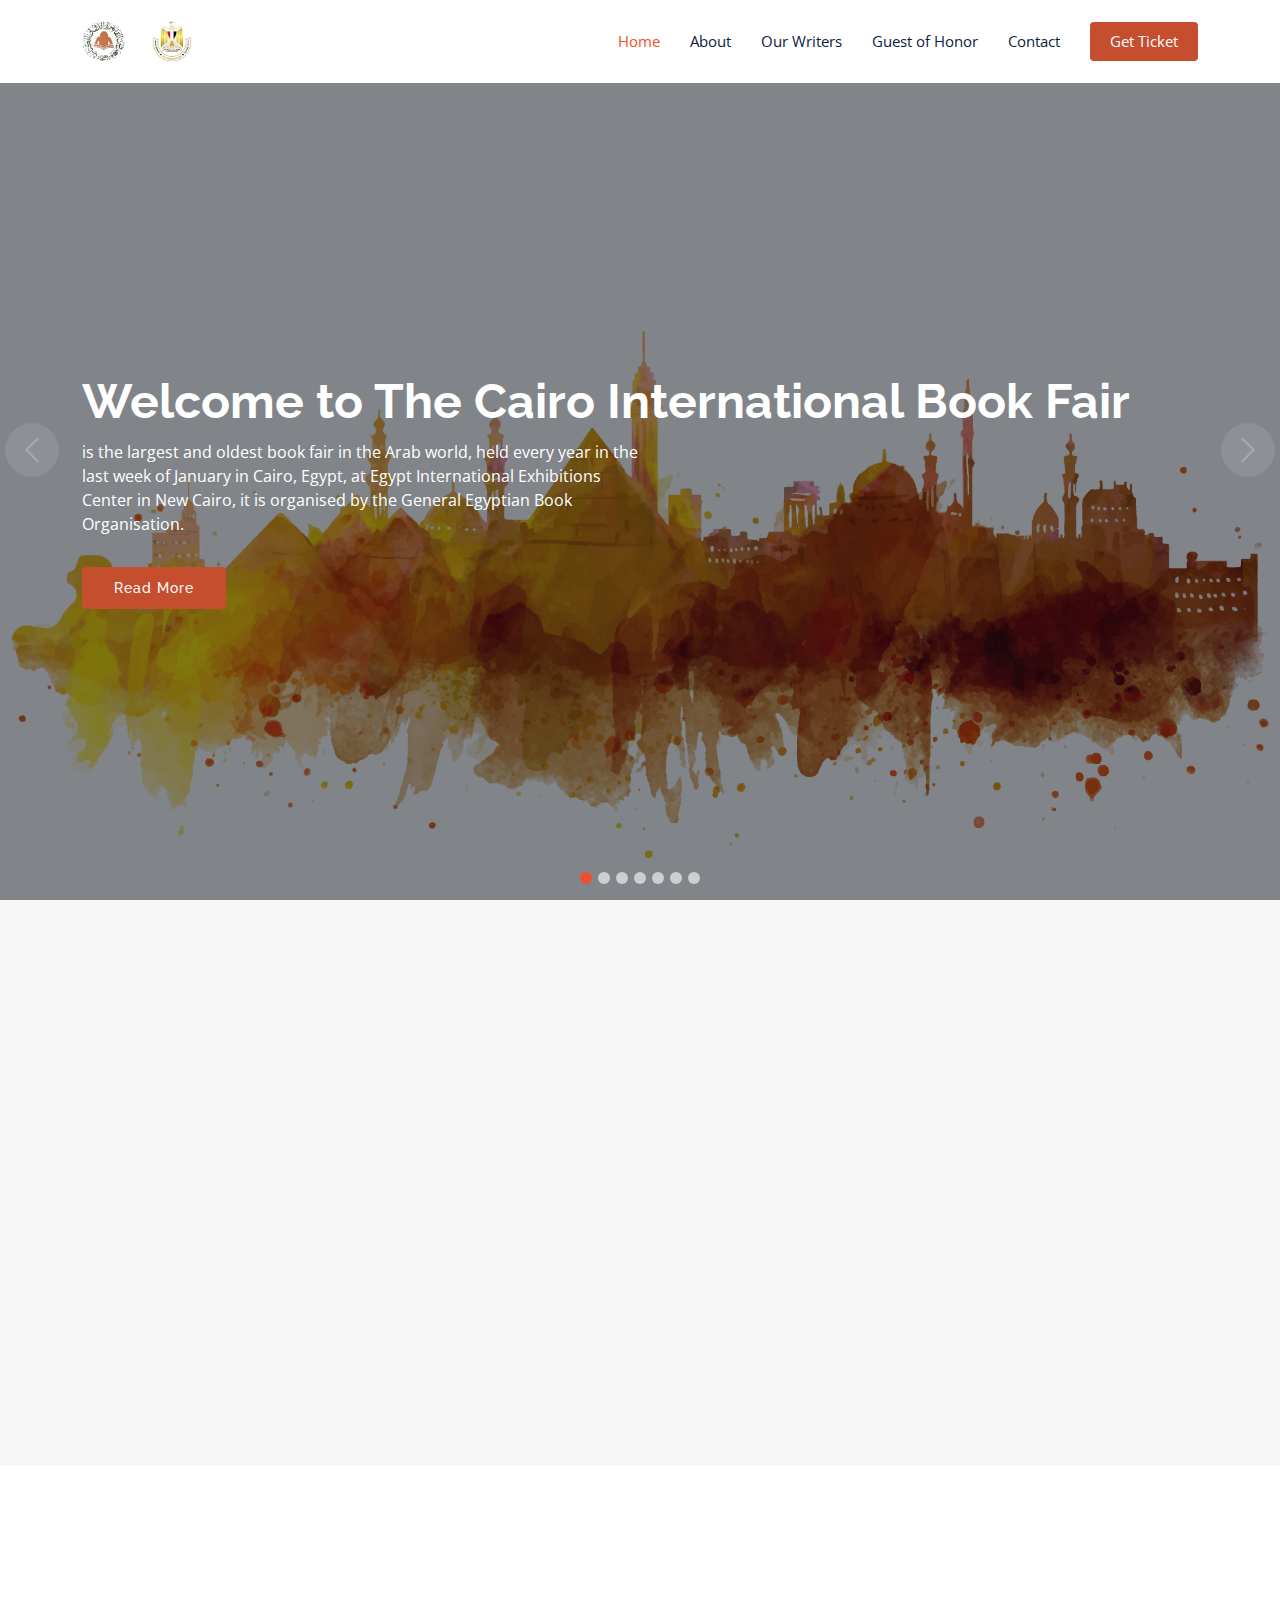
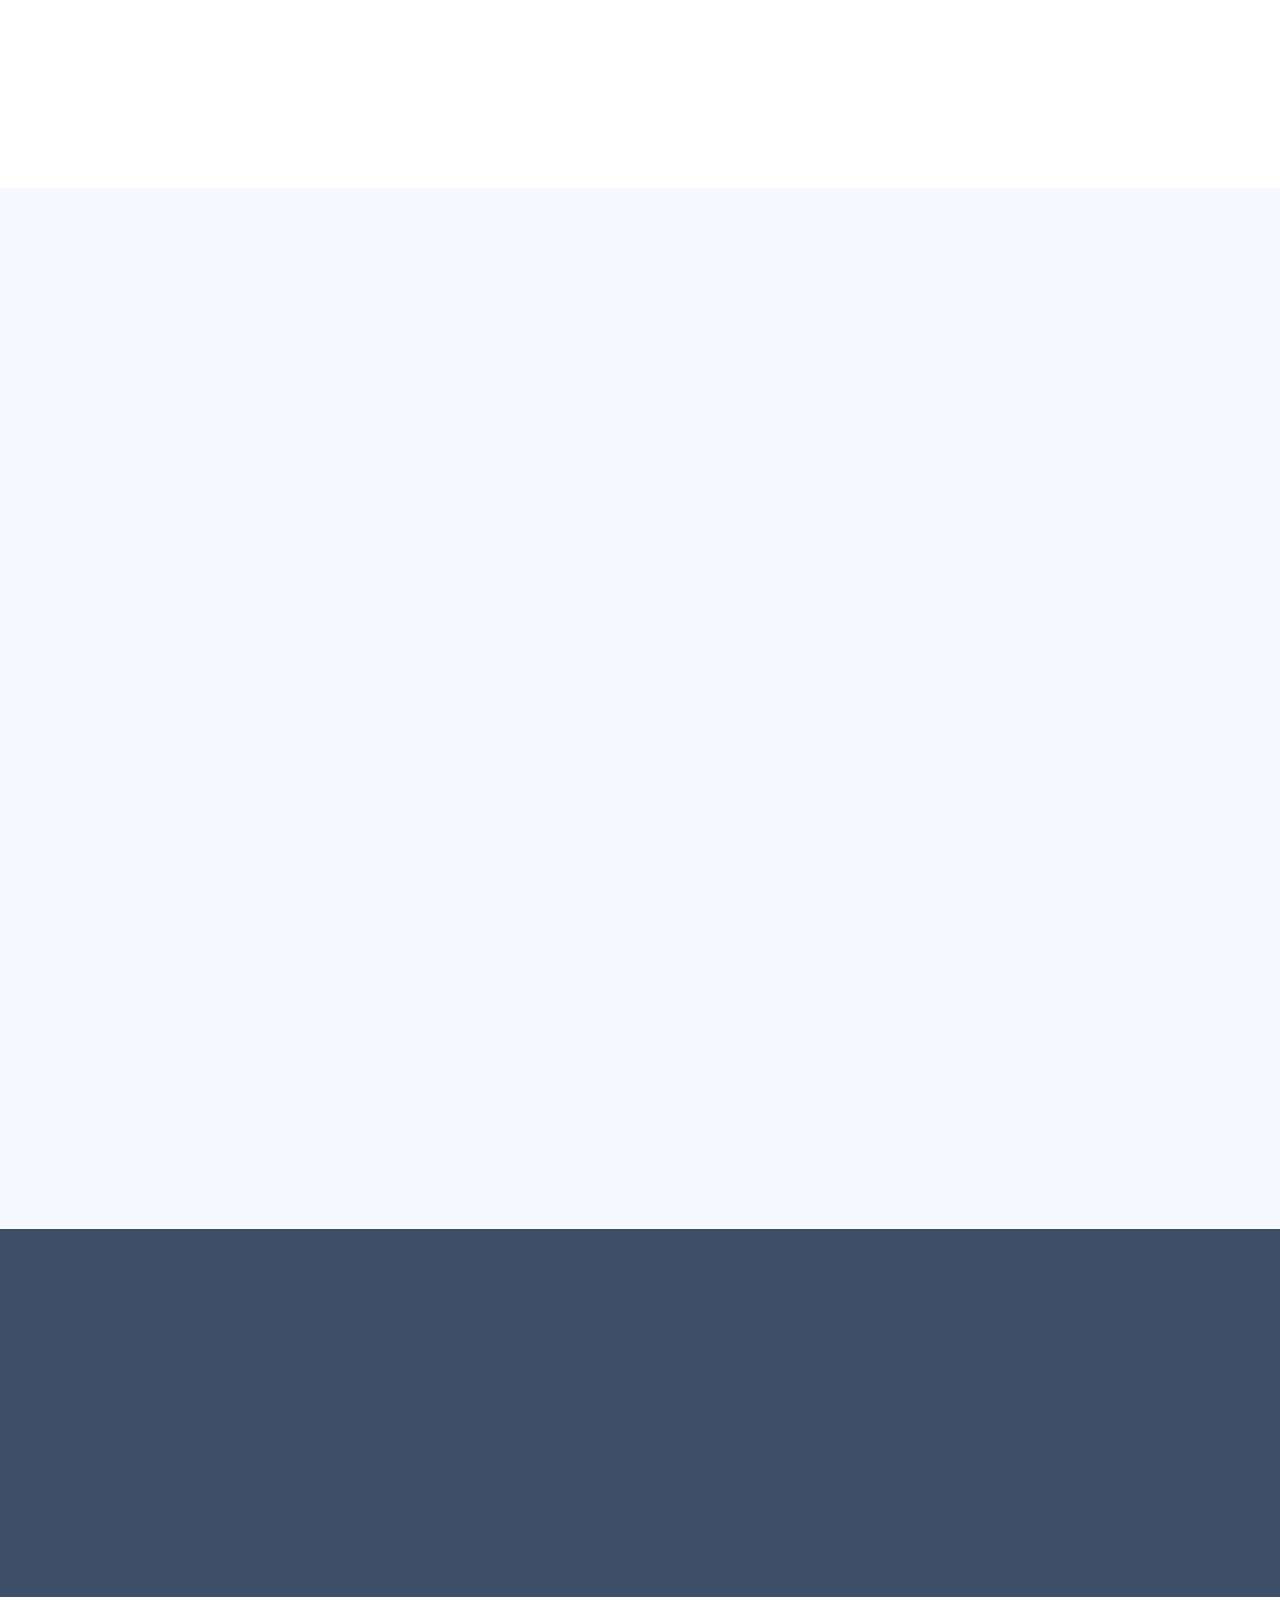
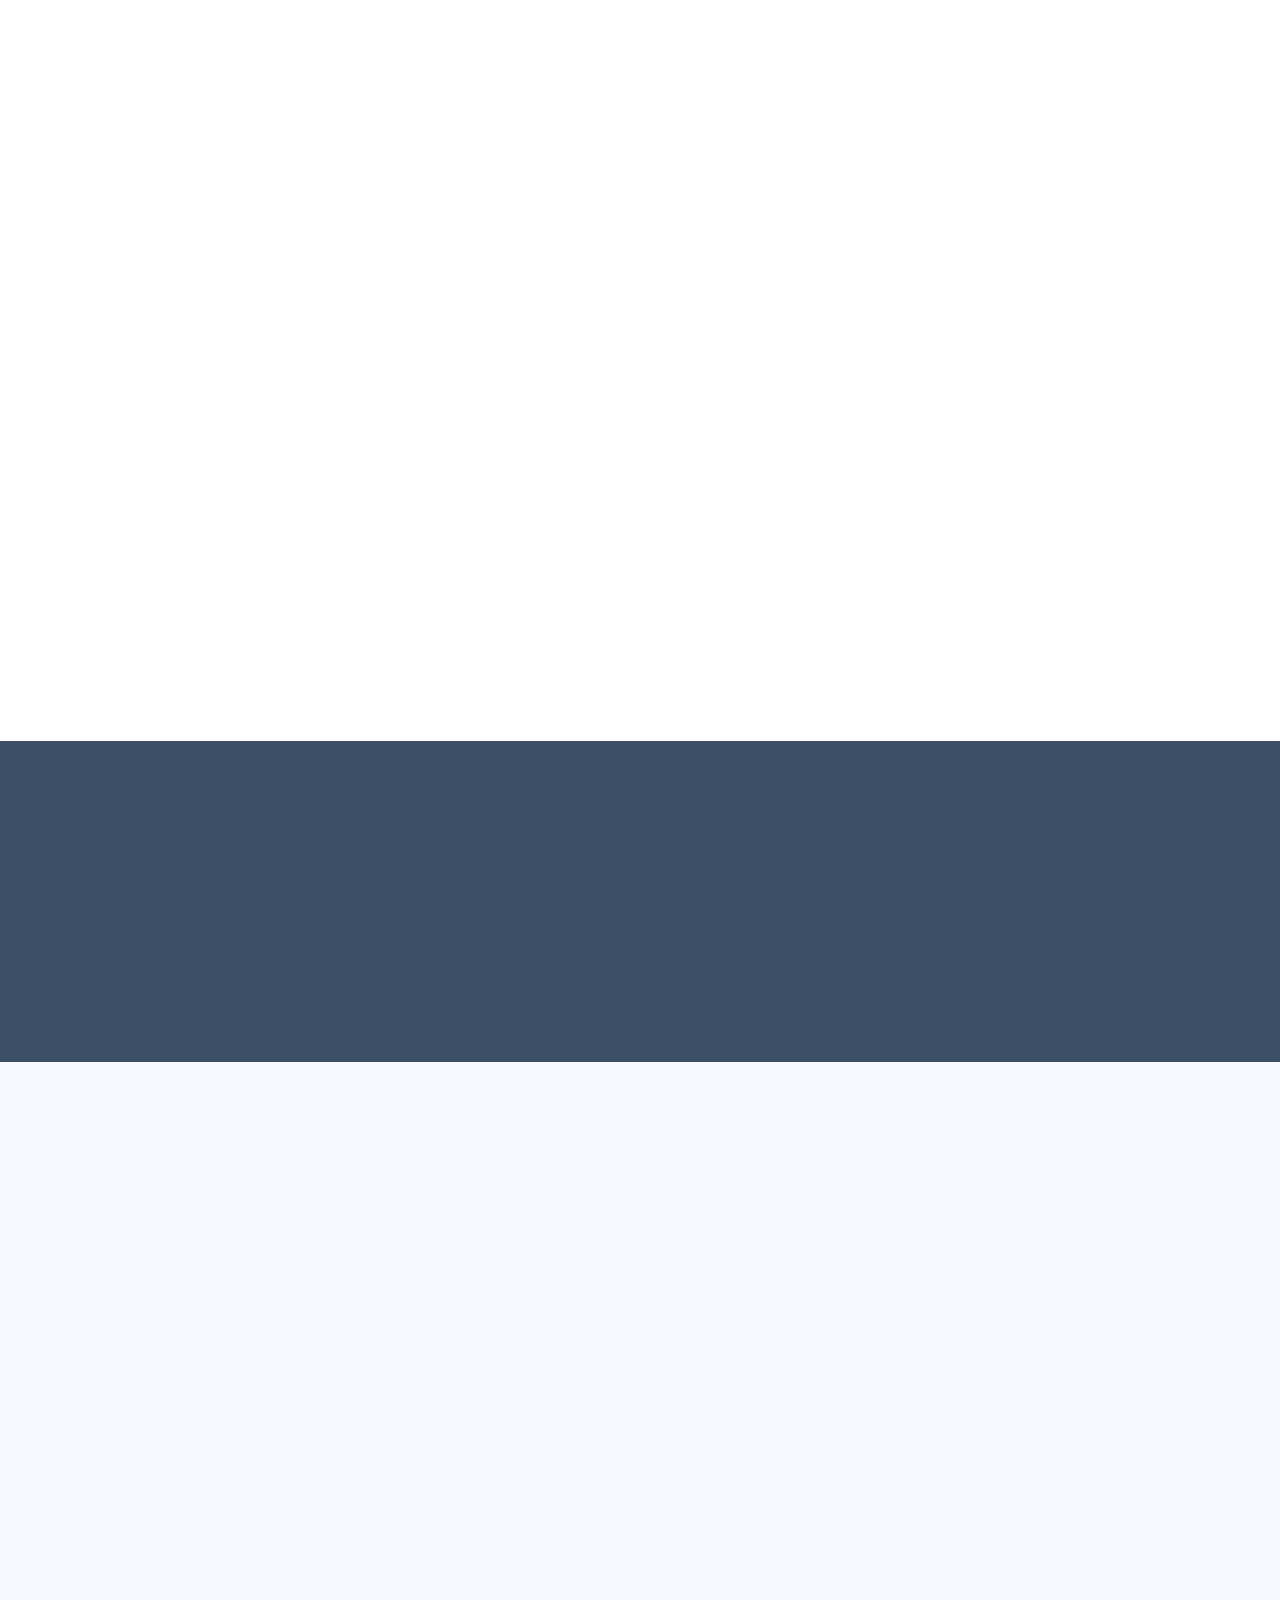
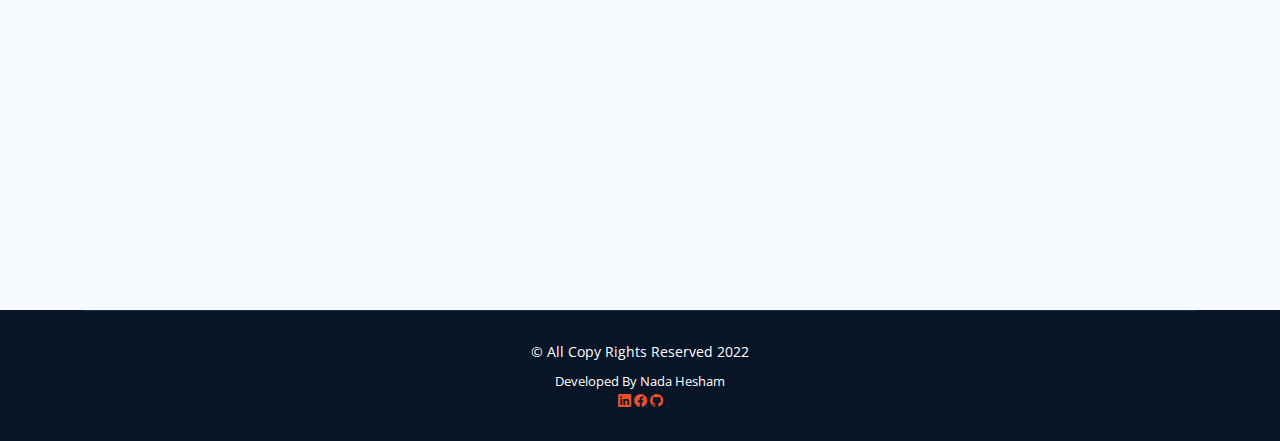
<file: index.html>
<!DOCTYPE html>
<html lang="en">

<head>
  <meta charset="utf-8">
  <meta content="width=device-width, initial-scale=1.0" name="viewport">

  <title>Cairo International Book Fair</title>
  <meta content="" name="description">
  <meta content="" name="keywords">

  <!-- icons -->
  <link href="assets/img/Coat_of_arms_of_Egypt_(Official).svg.webp" rel="icon">
  <link href="assets/img/Coat_of_arms_of_Egypt_(Official).svg.webp" rel="apple-touch-icon">

  <!-- Google Fonts -->
  <link href="https://fonts.googleapis.com/css?family=Open+Sans:300,300i,400,400i,600,600i,700,700i|Raleway:300,300i,400,400i,500,500i,600,600i,700,700i|Poppins:300,300i,400,400i,500,500i,600,600i,700,700i" rel="stylesheet">

  <!-- Vendor CSS Files -->
  <link href="assets/vendor/animate.css/animate.min.css" rel="stylesheet">
  <link href="assets/vendor/aos/aos.css" rel="stylesheet">
  <link href="assets/vendor/bootstrap/css/bootstrap.min.css" rel="stylesheet">
  <link href="assets/vendor/bootstrap-icons/bootstrap-icons.css" rel="stylesheet">
  <link href="assets/vendor/boxicons/css/boxicons.min.css" rel="stylesheet">
  <link href="assets/vendor/glightbox/css/glightbox.min.css" rel="stylesheet">
  <link href="assets/vendor/remixicon/remixicon.css" rel="stylesheet">
  <link href="assets/vendor/swiper/swiper-bundle.min.css" rel="stylesheet">

  <!--  CSS File -->
  <link href="assets/css/style.css" rel="stylesheet">

  
</head>

<body>

  <!-- ======= Header ======= -->
  <header id="header" class="fixed-top">
    <div class="container d-flex align-items-center justify-content-between">

      <div class="logo"><a href="https://cairobookfair.gebo.gov.eg/" target="_blank" rel="noopener noreferrer"> <img src= "assets/img/Cairo_International_Book_Fair_Logo_(wikiar).png"   > </a>

      <a href="http://www.moc.gov.eg/ar/home/" target="_blank" rel="noopener noreferrer">  <img style="margin-left: 20px;" src="assets/img/unnamed.jpg" > </a>  </div>
     
      <nav id="navbar" class="navbar">
        <ul>
          <li><a class="nav-link scrollto active" href="#hero">Home</a></li>
          <li><a class="nav-link scrollto" href="#about">About</a></li>
          <li><a class="nav-link scrollto" href="#team">Our Writers</a></li>
          <li><a class="nav-link scrollto " href="#portfolio">Guest of Honor</a></li>
          <li><a class="nav-link scrollto" href="#contact">Contact</a></li>
          <li><a class="getstarted scrollto" href="#book">Get Ticket</a></li>
        </ul>
        <i class="bi bi-list mobile-nav-toggle"></i>
      </nav><!-- .navbar -->

    </div>
  </header><!-- End Header -->

  <!-- ======= Hero Section ======= -->
  <section id="hero">
    <div id="heroCarousel" data-bs-interval="5000" class="carousel slide carousel-fade" data-bs-ride="carousel">

      <ol class="carousel-indicators" id="hero-carousel-indicators"></ol>

      <div class="carousel-inner" role="listbox">

        <!-- Slide 1 -->
        <div class="carousel-item active" style="background-image: url(assets/img/397702-PCRV70-580.jpg)">
          <div class="carousel-container">
            <div class="container">
              <h2 class="animate__animated animate__fadeInDown">Welcome to <span>The Cairo International Book Fair</span></h2>
              <p class="animate__animated animate__fadeInUp">is the largest and oldest book fair in the Arab world, held every year in the last week of January in Cairo, Egypt, at Egypt International Exhibitions Center in New Cairo, it is organised by the General Egyptian Book Organisation.</p>
              <a href="#about" class="btn-get-started animate__animated animate__fadeInUp scrollto">Read More</a>
            </div>
          </div>
        </div>

        <!-- Slide 2 -->
        <div class="carousel-item" style="background-image: url(assets/img/12.jpg)">
          <div class="carousel-container">
            <div class="container">
              <h2 class="animate__animated animate__fadeInDown">Naguib Mahfouz</h2>
              <p class="animate__animated animate__fadeInUp">The first Arab writer to win the Nobel Prize in Literature. Naguib Mahfouz wrote since the thirties, and continued until 2004. The events of all his novels take place in Egypt, and a recurring feature appears in them, which is the lane that is equivalent to the world.</p>
              <a href="https://en.wikipedia.org/wiki/Naguib_Mahfouz" target="_blank" rel="noopener noreferrer"  class="btn-get-started animate__animated animate__fadeInUp scrollto">Read More</a>
            </div>
          </div>
        </div>

        <!-- Slide 3 -->
        <div class="carousel-item" style="background-image: url(assets/img/a8b51253b32bf01a771a23178ca62846.webp)">
          <div class="carousel-container">
            <div class="container">
              <h2 class="animate__animated animate__fadeInDown">Yahya Haqi</h2>
              <p class="animate__animated animate__fadeInUp">Egyptian writer and novelist, and a pioneer of the short story. He is considered a landmark in the history of literature and cinema and is considered one of the great Egyptian writers.</p>
              <a href="https://en.wikipedia.org/wiki/Yahya_Haqqi" target="_blank" rel="noopener noreferrer"  class="btn-get-started animate__animated animate__fadeInUp scrollto">Read More</a>
            </div>
          </div>
        </div>


         <!-- Slide 4 -->
         <div class="carousel-item" style="background-image: url(assets/img/6c11a5c6d20d791e954d43dbc4bd91ccd00f2702.jpg)">
          <div class="carousel-container">
            <div class="container">
              <h2 class="animate__animated animate__fadeInDown">Tawfeek Al Hakeem</h2>
              <p class="animate__animated animate__fadeInUp">An Egyptian writer and writer, one of the pioneers of the Arabic novel and playwright, and one of the prominent names in the history of modern Arabic literature, due to the way the Arab literary street received his artistic productions.</p>
              <a href="https://en.wikipedia.org/wiki/Tawfiq_al-Hakim" target="_blank" rel="noopener noreferrer" class="btn-get-started animate__animated animate__fadeInUp scrollto">Read More</a>
            </div>
          </div>
        </div>

         <!-- Slide 5 -->
         <div class="carousel-item" style="background-image: url(assets/img/download.jpeg)">
          <div class="carousel-container">
            <div class="container">
              <h2 class="animate__animated animate__fadeInDown">Taha Hussien</h2>
              <p class="animate__animated animate__fadeInUp">Egyptian writer and critic, titled Dean of Arabic Literature. He is considered one of the most prominent figures in the modern Arab literary movement. Taha Hussein's ideas and positions still raise controversy today.</p>
              <a href="https://en.wikipedia.org/wiki/Taha_Hussein" target="_blank" rel="noopener noreferrer" class="btn-get-started animate__animated animate__fadeInUp scrollto">Read More</a>
            </div>
          </div>
        </div>


          <!-- Slide 6 -->
          <div class="carousel-item" style="background-image: url(assets/img/80.jpeg)">
            <div class="carousel-container">
              <div class="container">
                <h2 class="animate__animated animate__fadeInDown">Anis Mansour</h2>
                <p class="animate__animated animate__fadeInUp">Egyptian journalist, philosopher and writer. He became famous for his philosophical writing through his publications, in which he combined, in addition to the philosophical style, the modern literary style. Anis Mansour's literary beginning was with the Qur'an.</p>
                <a href="https://en.wikipedia.org/wiki/Anis_Mansour" target="_blank" rel="noopener noreferrer" class="btn-get-started animate__animated animate__fadeInUp scrollto">Read More</a>
              </div>
            </div>
          </div>


            <!-- Slide 7 -->
            <div class="carousel-item" style="background-image: url(assets/img/50.jpeg)">
              <div class="carousel-container">
                <div class="container">
                  <h2 class="animate__animated animate__fadeInDown">Abbas Al-Akkad</h2>
                  <p class="animate__animated animate__fadeInUp">The Arab writer, born in Aswan, who received only an elementary education, despite this, the member of the Arab Literary Academy wrote more than a hundred books on philosophy, religion and poetry.</p>
                  <a href="https://en.wikipedia.org/wiki/Abbas_Mahmoud_al-Aqqad" target="_blank" rel="noopener noreferrer" class="btn-get-started animate__animated animate__fadeInUp scrollto">Read More</a>
                </div>
              </div>
            </div>


      </div>

      <a class="carousel-control-prev" href="#heroCarousel" role="button" data-bs-slide="prev">
        <span class="carousel-control-prev-icon bi bi-chevron-left" aria-hidden="true"></span>
      </a>

      <a class="carousel-control-next" href="#heroCarousel" role="button" data-bs-slide="next">
        <span class="carousel-control-next-icon bi bi-chevron-right" aria-hidden="true"></span>
      </a>

    </div>
  </section><!-- End Hero -->

  <main id="main">

    <!-- ======= About Section ======= -->
    <section id="about" class="about">
      <div class="container" data-aos="fade-up">

        <div class="section-title">
          <p>About The Exhibition
          </p>
        </div>

        <div class="row content">
          <div class="col-lg-6">
            <p>
              The Cairo International Book Fair 
              is the largest and oldest book fair in the Arab world, held every year in the last week of January in Cairo, Egypt, at Egypt International Exhibitions Center in New Cairo, it is organised by the General Egyptian Book Organisation.
            </p>
            <ul>
              <li><i class="ri-check-double-line"></i> The first session of the Cairo International Fair was held in 1969.</li>
              <li><i class="ri-check-double-line"></i> In 2006 it was considered the second largest fair after the International Traveling Book Fair.</li>
              <li><i class="ri-check-double-line"></i>The exhibition is visited by about 4 million visitors in one session and is currently considered the largest public exhibition in the world. </li>
            </ul>
          </div>
          <div class="col-lg-6 pt-4 pt-lg-0">
            <p>
              The Writer and researcher Suhair Al-Qalamawi was the first to supervise the establishment of the first book fair. That is why the 2008 edition celebrated Qalamawi's Person of the Year.
            </p>
            <a href="https://en.wikipedia.org/wiki/Cairo_International_Book_Fair" target="_blank" class="btn-learn-more">Learn More</a>
          </div>
        </div>

      </div>
    </section><!-- End About Section -->

    <!-- ======= Counts Section ======= -->
    <section id="counts" class="counts">
      <div class="container" data-aos="fade-up">

        <div class="row no-gutters">

          <div class="col-lg-3 col-md-6 d-md-flex align-items-md-stretch">
            <div class="count-box">
              <span data-purecounter-start="0" data-purecounter-end=" 900" data-purecounter-duration="1" class="purecounter" style="margin-left: 60px;"></span>
              <p><strong> The Number of Wings 

              </strong> for the General Egyptian Book Organisation  at the Cairo International Book Fair .</p>
              <a href="https://www.egypttoday.com/Article/4/119963/General-Egyptian-Book-Organization-to-participate-in-69th-Frankfurt-International" target="_blank">Find out more &raquo;</a>
            </div>
          </div>

          <div class="col-lg-3 col-md-6 d-md-flex align-items-md-stretch">
            <div class="count-box">
              <span data-purecounter-start="0" data-purecounter-end="1063" data-purecounter-duration="1" class="purecounter" style="margin-left: 50px;"></span>
              <p><strong>The Number of publishing houses</strong> for the General Egyptian Book Organisation at the Cairo International Book Fair .</p>
              <a href="https://cairobookstop.wordpress.com/find-a-book-in-cairo/cairo-international-book-fair/" target="_blank">Find out more &raquo;</a>
            </div>
          </div>

          <div class="col-lg-3 col-md-6 d-md-flex align-items-md-stretch">
            <div class="count-box">
              <span data-purecounter-start="0" data-purecounter-end="51" data-purecounter-duration="1" class="purecounter" style="margin-left: 70px;"></span>
              <p><strong>The Number of participating countries</strong> with the General Egyptian Book Organisation at the Cairo International Book Fair .</p>
              <a href="https://english.ahram.org.eg/NewsContentMulti/185994/Multimedia.aspx" target="_blank">Find out more &raquo;</a>
            </div>
          </div>

          <div class="col-lg-3 col-md-6 d-md-flex align-items-md-stretch">
            <div class="count-box">
              <span data-purecounter-start="0" data-purecounter-end="4000000" data-purecounter-duration="1" class="purecounter" style="margin-left: 26px;" ></span>
              <p><strong>The Number of Visitors</strong> for  the Cairo International Book Fair .</p>
              <a href="https://www.egypttoday.com/Article/4/112667/Over-2-million-people-visited-53rd-Cairo-International-Book-Fair" target="_blank">Find out more &raquo;</a>
            </div>
          </div>

        </div>

      </div>
    </section><!-- End Counts Section -->

    <!-- ======= Section ======= -->
    <section id="why-us" class="why-us section-bg">
      <div class="container-fluid" data-aos="fade-up">

        <div class="row">

          <div class="col-lg-5 align-items-stretch video-box" style='background-image: url("assets/img/UH2RUO2GXEEHKRYM4GNFDSSCBM.jpg");' data-aos="zoom-in" data-aos-delay="100">
            <a href="https://www.facebook.com/watch/?extid=CL-UNK-UNK-UNK-AN_GK0T-GK1C&mibextid=2Rb1fB&v=1565906537103176" target="_blank" class="venobox play-btn mb-4" data-vbtype="video" data-autoplay="true"></a>
          </div>

          <div class="col-lg-7 d-flex flex-column justify-content-center align-items-stretch">

            <div class="content">
              <h3>The Visitors to the  <strong>53rd Cairo International Book Fair</strong></h3>
              <p>
                The 53rd edition of the book fair witnessed the participation of more than 1,000 publishers, with holograms highlighting this year.              </p>
            </div>

           
            </div>

          </div>

        </div>

      </div>
    </section><!-- End  Section -->

   
    <!-- ======= Testimonials Section ======= -->
    <section id="team" class="testimonials section-bg" >
      <div class="container" data-aos="fade-up">

        <div class="section-title">
          <p>Our Writers</p>
        </div>

        <div class="testimonials-slider swiper" data-aos="fade-up" data-aos-delay="100">
          <div class="swiper-wrapper">

            <div class="swiper-slide">
              <div class="testimonial-wrap">
                <div class="testimonial-item">
                  <img src="assets/img/111.jpg" class="testimonial-img" alt="">
                  <h3>Hafez Ibrahim</h3>
                  <h4>Nile   Poet</h4>
                  <p>
                    <i class="bx bxs-quote-alt-left quote-icon-left"></i>
                    The Egyptian poet Muhammad Hafez Ibrahim was born in Assiut Governorate from February 24, 1872 to June 21, 1932 AD. He was a well-known poet, holding the title of the poet of the Nile and also the title of the poet of the people.
                    <i class="bx bxs-quote-alt-right quote-icon-right"></i>
                  </p>
                </div>
              </div>
            </div><!-- End testimonial item -->

            <div class="swiper-slide">
              <div class="testimonial-wrap">
                <div class="testimonial-item">
                  <img src="assets/img/122.jpg" class="testimonial-img" alt="">
                  <h3>Ahmad Shawqi</h3>
                  <h4>writer</h4>
                  <p>
                    <i class="bx bxs-quote-alt-left quote-icon-left"></i>
                    Ahmed Shawky Ali Ahmed Shawky Bey (October 16, 1868 - October 14, 1932), an Egyptian writer and poet, is considered the greatest Arab poet of modern times. He is nicknamed "Prince of Poets".                    <i class="bx bxs-quote-alt-right quote-icon-right"></i>
                  </p>
                </div>
              </div>
            </div><!-- End testimonial item -->

            <div class="swiper-slide">
              <div class="testimonial-wrap">
                <div class="testimonial-item">
                  <img src="assets/img/Ibrahim_el_Fikiy.jpg" class="testimonial-img" alt="">
                  <h3>Ibrahim al-Fiqi
                  </h3>
                  <h4>Author
                  </h4>
                  <p>
                    <i class="bx bxs-quote-alt-left quote-icon-left"></i>
                    Ibrahim Mohamed El-Sayed El-Feki, expert in human development and neuro-linguistic programming. He has several books translated into three languages ​​(English, French and Arabic). He trained more than 600,000 people in his lectures around the world.                    <i class="bx bxs-quote-alt-right quote-icon-right"></i>
                  </p>
                </div>
              </div>
            </div><!-- End testimonial item -->

            <div class="swiper-slide">
              <div class="testimonial-wrap">
                <div class="testimonial-item">
                  <img src="assets/img/c2823a29-2ad0-47b2-9a45-8aa4bae6b26d.webp" class="testimonial-img" alt="">
                  <h3>Ahmed Khaled Tawfik</h3>
                  <h4>Doctor</h4>
                  <p>
                    <i class="bx bxs-quote-alt-left quote-icon-left"></i>
                    Ahmed Khaled Tawfik was an Egyptian physician, writer, author, and translator. He is considered the first Arab writer in the field of horror literature. And the most famous in the field of youth literature, fantasy, and science fiction. Nicknamed "The Godfather". His literary journey began with the writing of the Paranormal series                    <i class="bx bxs-quote-alt-right quote-icon-right"></i>
                  </p>
                </div>
              </div>
            </div><!-- End testimonial item -->

            <div class="swiper-slide">
              <div class="testimonial-wrap">
                <div class="testimonial-item">
                  <img src="assets/img/Ihsan_Abdel_Qudoos.jpg" class="testimonial-img" alt="">
                  <h3>Ihsan Abdel Quddous</h3>
                  <h4>Fiction writer
                  </h4>
                  <p>
                    <i class="bx bxs-quote-alt-left quote-icon-left"></i>
                    Ihsan Abdel Quddous was an Egyptian writer and novelist. One of the first Arab novelists to deal with love in their stories, and most of his stories were turned into movies. The literature of Ihsan Abdel Quddous represents a distinguished qualitative leap in the Arabic novel.                  <i class="bx bxs-quote-alt-right quote-icon-right"></i>
                  </p>
                </div>
              </div>
            </div><!-- End testimonial item -->

          </div>
          <div class="swiper-pagination"></div>
        </div>

      </div>
    </section><!-- End Testimonials Section -->

    <!-- ======= Cta Section ======= -->
    <section id="cta" class="cta">
      <div class="container" data-aos="zoom-in">

        <div class="text-center">
          <h3>Egyptian literature
          </h3>
          <p> 
            Egyptian literature is one of the ancient literatures, and Egypt is considered the gateway to Islamic culture in the modern era from the beginning of the nineteenth century in Egyptian literature in all its forms, as literature rose in it and literary schools appeared in Egypt that were the loss and collapse of poetry. Ahmed Shawky, the poet of the Nile, Hafez Ibrahim, and the struggling poet Abdel Aziz Maslouh, and there were many schools after that, including the Diwan School.
</p>
            <a class="cta-btn" href="https://en.wikipedia.org/wiki/Egyptian_literature" target="_blank"> Read More    </a>
        </div>

      </div>
    </section><!-- End Cta Section -->

    <!-- =======  Section ======= -->
    <section id="portfolio" class="portfolio">
      <div class="container" data-aos="fade-up">

        <div class="section-title">
          <p> Guest of Honor</p>
        </div>
    <div id="about" class="paddsection">
      <div class="container">
        <div class="row justify-content-between">

          <div class="col-lg-4 ">
            <div class="div-img-bg">
              <div class="about-img">
                <img src="assets/img/2552821 (1).jpg" class="img-responsive" alt="me">
              </div>
            </div>
          </div>

          <div class="col-lg-7">
            <div class="about-descr">

              <h1 class="p-heading" style="font-size: 50px;">Yahya Haqi </h1>
              
              <p class="separator">An Egyptian writer, novelist, and a pioneer of the short story, he was born in Cairo to a family with Turkish roots. He studied law and worked as a lawyer, the diplomatic corps and journalistic work. He is considered a landmark in the history of literature and cinema and is considered one of the great Egyptian writers. In his literary field, he published four collections of short stories, and one of his most famous novels is Qandil Um Hashim, and he wrote many articles and other short stories.
                He won the State Appreciation Award in Literature, and the French government awarded him the Knight Medal of the First Class in 1983.
                He was among those who received the King Faisal International Award.
                Yahya Hakki passed away at the age of 87, after immortalizing a great legacy of thought and literature.</p>

            </div>

          </div>
        </div>
      </div>
    </div>
</div>
    </section>
    <!-- ================================-->

   <!-- =======  Section ======= -->
    <section id="book" class="cta">
      <div class="container" data-aos="zoom-in">

        <div class="text-center">
          <h3>Waiting for you to visit The International Book Fair in Cairo 
          </h3>
          <p> 
            The Exhibition Doors are open to visitors from January 24 to February 6 <br> While maintaining precautionary measures.</p>
            <a class="cta-btn" href="Maundy/index.html" target="_blank"> Get a Ticket </a>
        </div>

      </div>
    </section>
    
    <!-- ======= Contact Section ======= -->
    <section id="contact" class="contact section-bg">
      <div class="container" data-aos="fade-up">

        <div class="section-title">
          <p>Contact Us</p>
        </div>

        <div class="row">

          <div class="col-lg-6">

            <div class="row">
              <div class="col-md-12">
                <div class="info-box">
                  <i class="bx bx-map"></i>
                  <h3>Our Address</h3>
                  <p>1194 Fifth Settlement, Cairo, Egypt</p>
                </div>
              </div>
              <div class="col-md-6">
                <div class="info-box mt-4">
                  <i class="bx bx-envelope"></i>
                  <h3>Email Us</h3>
                  <p>info@gmail.com<br>fair@gebo.eg</p>
                </div>
              </div>
              <div class="col-md-6">
                <div class="info-box mt-4">
                  <i class="bx bx-phone-call"></i>
                  <h3>Call Us</h3>
                  <p> 02 25775109</p>
                </div>
              </div>
            </div>

          </div>

          <div class="col-lg-6">
            <form action="forms/contact.php" method="post" role="form" class="php-email-form">
              <div class="row">
                <div class="col-md-6 form-group">
                  <input type="text" name="name" class="form-control" id="name" placeholder="Your Name" required>
                </div>
                <div class="col-md-6 form-group mt-3 mt-md-0">
                  <input type="email" class="form-control" name="email" id="email" placeholder="Your Email" required>
                </div>
              </div>
              <div class="form-group mt-3">
                <input type="text" class="form-control" name="subject" id="subject" placeholder="Subject" required>
              </div>
              <div class="form-group mt-3">
                <textarea class="form-control" name="message" rows="5" placeholder="Message" required></textarea>
              </div>
              <div class="my-3">
                <div class="loading">Loading</div>
                <div class="error-message"></div>
                <div class="sent-message">Your message has been sent. Thank you!</div>
              </div>
              <div class="text-center"><button type="submit">Send Message</button></div>
            </form>
          </div>

        </div>

      </div>
    </section><!-- End Contact Section -->

  </main><!-- End #main -->

  <!-- ======= Footer ======= -->
  <footer id="footer">

         
    <div class="container">
      <div class="copyright">
        &copy; All Copy Rights Reserved 2022
      </div>
      <div class="credits">
        
        Developed By  Nada Hesham    </a> <br>
         <a href="https://www.linkedin.com/in/nada-hesham-22649a218/" target="_blank" > <i class="bi bi-linkedin" ></i></a></i>
        <a href="https://www.facebook.com/nada.hesham.16144" target="_blank> " > <i class="bi bi-facebook"></i></a>
      <a href="https://github.com/46837" target="_blank"> <i class="bi bi-github"></i></a>
      </a>
      </div>
    </div>
  </footer><!-- End Footer -->



  <!-- Vendor JS Files -->
  <script src="assets/vendor/purecounter/purecounter_vanilla.js"></script>
  <script src="assets/vendor/aos/aos.js"></script>
  <script src="assets/vendor/bootstrap/js/bootstrap.bundle.min.js"></script>
  <script src="assets/vendor/glightbox/js/glightbox.min.js"></script>
  <script src="assets/vendor/isotope-layout/isotope.pkgd.min.js"></script>
  <script src="assets/vendor/swiper/swiper-bundle.min.js"></script>
  <script src="assets/vendor/php-email-form/validate.js"></script>

  <!-- Template Main JS File -->
  <script src="assets/js/main.js"></script>

</body>

</html>
</file>
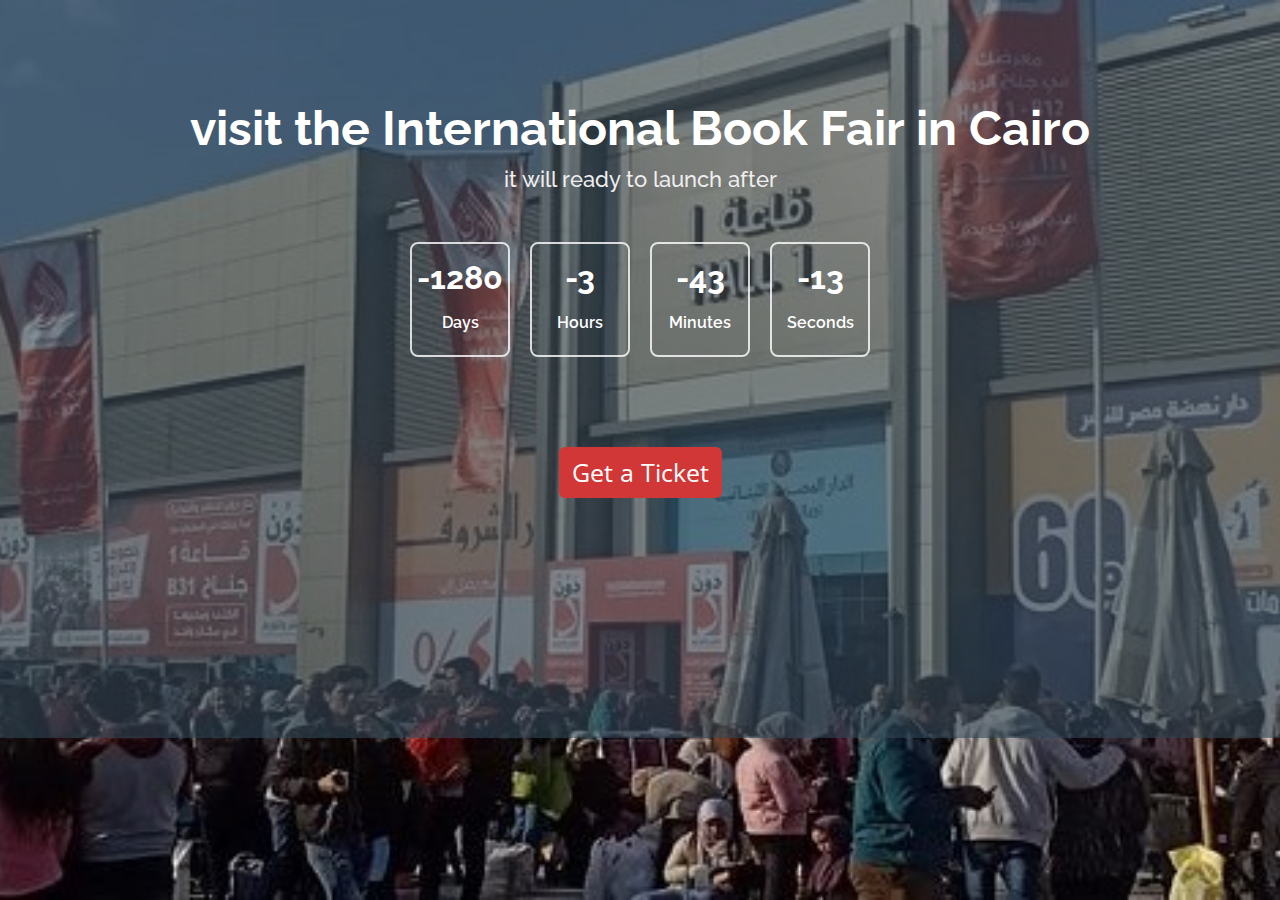
<file: Maundy/index.html>
<!DOCTYPE html>
<html lang="en">

<head>
  <meta charset="utf-8">
  <meta content="width=device-width, initial-scale=1.0" name="viewport">
  <title> Get a Ticket</title>
  <meta content="" name="description">
  <meta content="" name="keywords">

<!-- icons -->
<link href="assets/css/Coat_of_arms_of_Egypt_(Official).svg.webp" rel="icon">
<link href="assets/css/Coat_of_arms_of_Egypt_(Official).svg.webp" rel="apple-touch-icon">


  <!-- Google Fonts -->
  <link href="https://fonts.googleapis.com/css?family=Open+Sans:300,300i,400,400i,600,600i,700,700i|Raleway:300,300i,400,400i,600,600i,700,700i" rel="stylesheet">

  <!-- Vendor CSS Files -->
  <link href="assets/vendor/bootstrap/css/bootstrap.min.css" rel="stylesheet">
  <link href="assets/vendor/bootstrap-icons/bootstrap-icons.css" rel="stylesheet">

  <!-- Template Main CSS File -->
  <link href="assets/css/style.css" rel="stylesheet">

</head>

<body>

  <!-- ======= Header ======= -->
  <header id="header" class="d-flex align-items-center">
    <div class="container d-flex flex-column align-items-center">

      <h1>visit the International Book Fair in Cairo </h1>
      <h2>it will ready to launch after</h2>
      <div class="countdown d-flex justify-content-center" data-count="2023/01/24">
        <div>
          <h3>%d</h3>
          <h4>Days</h4>
        </div>
        <div>
          <h3>%h</h3>
          <h4>Hours</h4>
        </div>
        <div>
          <h3>%m</h3>
          <h4>Minutes</h4>
        </div>
        <div>
          <h3>%s</h3>
          <h4>Seconds</h4>
        </div>
      </div>

    <!--=============================-->

<a  class="btn warning" href="../payment gateway/index.html" target="_blank" style="font-size: 25px;"> Get a Ticket </a>



  <footer id="footer">

         
    <div class="container">
      <div class="copyright">
        
      </div>
      <div class="credits">
        
      </div>
    </div>
  </footer><!-- End Footer -->


  <!-- Vendor JS Files -->
  <script src="assets/vendor/bootstrap/js/bootstrap.bundle.min.js"></script>
  <script src="assets/vendor/php-email-form/validate.js"></script>

  <!-- Template Main JS File -->
  <script src="assets/js/main.js"></script>

</body>

</html>
</file>
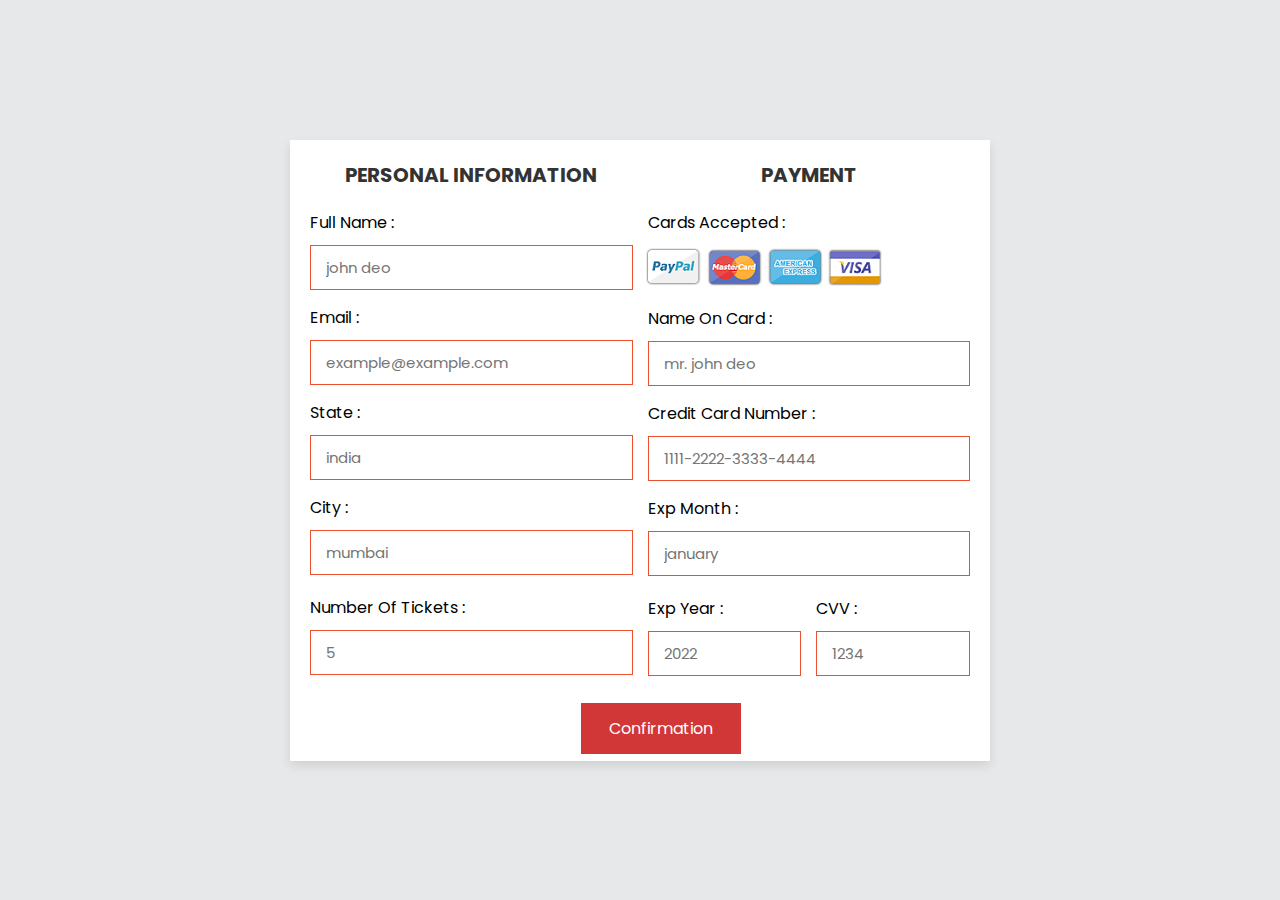
<file: payment gateway/index.html>
<!DOCTYPE html>
<html lang="en">
<head>
    <meta charset="UTF-8">
    <meta http-equiv="X-UA-Compatible" content="IE=edge">
    <meta name="viewport" content="width=device-width, initial-scale=1.0">
    
    <!-- custom css file link  -->
    <link rel="stylesheet" href="css/style.css">
    <link href="images/Coat_of_arms_of_Egypt_(Official).svg.webp" rel="icon">
  <link href="images/Coat_of_arms_of_Egypt_(Official).svg.webp" rel="apple-touch-icon">
  <title> Book Ticket</title>

</head>
<body>

<div class="container">

    <form action="">

        <div class="row">

            <div class="col">

                <h3 class="title" style="text-align: center;">personal information</h3>

                <div class="inputBox">
                    <span>full name :</span>
                    <input type="text" placeholder="john deo">
                </div>
                <div class="inputBox">
                    <span>email :</span>
                    <input type="email" placeholder="example@example.com">
                </div>
                <div class="inputBox">
                    <span>State  :</span>
                    <input type="text" placeholder="india">
                </div>
                <div class="inputBox">
                    <span>city :</span>
                    <input type="text" placeholder="mumbai">
                </div>

                <div class="flex">
                    <div class="inputBox">
                        <span>Number of Tickets :</span>
                        <input type="number" placeholder="5">
                    </div>
                   
                </div>

            </div>

            <div class="col">

                <h3 class="title" style="text-align: center;">payment</h3>

                <div class="inputBox">
                    <span>cards accepted :</span>
                    <img src="images/card_img.png" alt="">
                </div>
                <div class="inputBox">
                    <span>name on card :</span>
                    <input type="text" placeholder="mr. john deo">
                </div>
                <div class="inputBox">
                    <span>credit card number :</span>
                    <input type="number" placeholder="1111-2222-3333-4444">
                </div>
                <div class="inputBox">
                    <span>exp month :</span>
                    <input type="text" placeholder="january">
                </div>

                <div class="flex">
                    <div class="inputBox">
                        <span>exp year :</span>
                        <input type="number" placeholder="2022">
                    </div>
                    <div class="inputBox">
                        <span>CVV :</span>
                        <input type="text" placeholder="1234">
                    </div>
                </div>

            </div>
    
        </div>
<br>
        <a class="btn success" href="../app.html" >Confirmation</a>

        

    </form>

</div>    
    
</body>
</html>
</file>
<file: assets/css/style.css>
/*--------------------------------------------------------------
# General
--------------------------------------------------------------*/
body {
  font-family: "Open Sans", sans-serif;
  color: #444444;
}

a {
  color: #ed502e;
  text-decoration: none;
}

a:hover {
  color: #f1775d;
  text-decoration: none;
}

h1,
h2,
h3,
h4,
h5,
h6 {
  font-family: "Raleway", sans-serif;
}

/*--------------------------------------------------------------
# Preloader
--------------------------------------------------------------*/
#preloader {
  position: fixed;
  top: 0;
  left: 0;
  right: 0;
  bottom: 0;
  z-index: 9999;
  overflow: hidden;
  background: #fff;
}

#preloader:before {
  content: "";
  position: fixed;
  top: calc(50% - 30px);
  left: calc(50% - 30px);
  border: 6px solid #ed502e;
  border-top-color: white;
  border-radius: 50%;
  width: 60px;
  height: 60px;
  -webkit-animation: animate-preloader 1s linear infinite;
  animation: animate-preloader 1s linear infinite;
}

@-webkit-keyframes animate-preloader {
  0% {
    transform: rotate(0deg);
  }

  100% {
    transform: rotate(360deg);
  }
}

@keyframes animate-preloader {
  0% {
    transform: rotate(0deg);
  }

  100% {
    transform: rotate(360deg);
  }
}

/*--------------------------------------------------------------
# Back to top button
--------------------------------------------------------------*/
.back-to-top {
  position: fixed;
  visibility: hidden;
  opacity: 0;
  right: 15px;
  bottom: 15px;
  z-index: 996;
  background: #ed502e;
  width: 40px;
  height: 40px;
  border-radius: 4px;
  transition: all 0.4s;
}

.back-to-top i {
  font-size: 28px;
  color: #fff;
  line-height: 0;
}

.back-to-top:hover {
  background: #f06f54;
  color: #fff;
}

.back-to-top.active {
  visibility: visible;
  opacity: 1;
}

/*--------------------------------------------------------------
# Header
--------------------------------------------------------------*/
#header {
  background: #fff;
  transition: all 0.5s;
  z-index: 997;
  padding: 20px 0;
}

#header.header-scrolled {
  padding: 12px 0;
  box-shadow: 0px 2px 15px rgba(0, 0, 0, 0.1);
}

#header .logo {
  font-size: 26px;
  margin: 0;
  padding: 0;
  line-height: 1;
  font-weight: 700;
  letter-spacing: 0.5px;
  text-transform: uppercase;
}

#header .logo a {
  color: #0b2341;
}

#header .logo img {
  max-height: 40px;
}

/*--------------------------------------------------------------
# Navigation Menu
--------------------------------------------------------------*/
/**
* Desktop Navigation 
*/
.navbar {
  padding: 0;
}

.navbar ul {
  margin: 0;
  padding: 0;
  display: flex;
  list-style: none;
  align-items: center;
}

.navbar li {
  position: relative;
}

.navbar a,
.navbar a:focus {
  display: flex;
  align-items: center;
  justify-content: space-between;
  padding: 10px 0 10px 30px;
  font-size: 15px;
  color: #0b2341;
  white-space: nowrap;
  transition: 0.3s;
}

.navbar a i,
.navbar a:focus i {
  font-size: 12px;
  line-height: 0;
  margin-left: 5px;
}

.navbar a:hover,
.navbar .active,
.navbar .active:focus,
.navbar li:hover>a {
  color: #ed502e;
}

.navbar .getstarted,
.navbar .getstarted:focus {
  background: #c54e2f;
  padding: 8px 20px;
  margin-left: 30px;
  border-radius: 4px;
  color: #fff;
}

.navbar .getstarted:hover,
.navbar .getstarted:focus:hover {
  color: #fff;
  background: #ef6445;
}

.navbar .dropdown ul {
  display: block;
  position: absolute;
  left: 14px;
  top: calc(100% + 30px);
  margin: 0;
  padding: 10px 0;
  z-index: 99;
  opacity: 0;
  visibility: hidden;
  background: #fff;
  box-shadow: 0px 0px 30px rgba(127, 137, 161, 0.25);
  transition: 0.3s;
}

.navbar .dropdown ul li {
  min-width: 200px;
}

.navbar .dropdown ul a {
  padding: 10px 20px;
  text-transform: none;
}

.navbar .dropdown ul a i {
  font-size: 12px;
}

.navbar .dropdown ul a:hover,
.navbar .dropdown ul .active:hover,
.navbar .dropdown ul li:hover>a {
  color: #ed502e;
}

.navbar .dropdown:hover>ul {
  opacity: 1;
  top: 100%;
  visibility: visible;
}

.navbar .dropdown .dropdown ul {
  top: 0;
  left: calc(100% - 30px);
  visibility: hidden;
}

.navbar .dropdown .dropdown:hover>ul {
  opacity: 1;
  top: 0;
  left: 100%;
  visibility: visible;
}

@media (max-width: 1366px) {
  .navbar .dropdown .dropdown ul {
    left: -90%;
  }

  .navbar .dropdown .dropdown:hover>ul {
    left: -100%;
  }
}

/**
* Mobile Navigation 
*/
.mobile-nav-toggle {
  color: #0b2341;
  font-size: 28px;
  cursor: pointer;
  display: none;
  line-height: 0;
  transition: 0.5s;
}

.mobile-nav-toggle.bi-x {
  color: #fff;
}

@media (max-width: 991px) {
  .mobile-nav-toggle {
    display: block;
  }

  .navbar ul {
    display: none;
  }
}

.navbar-mobile {
  position: fixed;
  overflow: hidden;
  top: 0;
  right: 0;
  left: 0;
  bottom: 0;
  background: rgba(4, 12, 21, 0.9);
  transition: 0.3s;
  z-index: 999;
}

.navbar-mobile .mobile-nav-toggle {
  position: absolute;
  top: 15px;
  right: 15px;
}

.navbar-mobile ul {
  display: block;
  position: absolute;
  top: 55px;
  right: 15px;
  bottom: 15px;
  left: 15px;
  padding: 10px 0;
  background-color: #fff;
  overflow-y: auto;
  transition: 0.3s;
}

.navbar-mobile a,
.navbar-mobile a:focus {
  padding: 10px 20px;
  font-size: 15px;
  color: #0b2341;
}

.navbar-mobile a:hover,
.navbar-mobile .active,
.navbar-mobile li:hover>a {
  color: #ed502e;
}

.navbar-mobile .getstarted,
.navbar-mobile .getstarted:focus {
  margin: 15px;
}

.navbar-mobile .dropdown ul {
  position: static;
  display: none;
  margin: 10px 20px;
  padding: 10px 0;
  z-index: 99;
  opacity: 1;
  visibility: visible;
  background: #fff;
  box-shadow: 0px 0px 30px rgba(127, 137, 161, 0.25);
}

.navbar-mobile .dropdown ul li {
  min-width: 200px;
}

.navbar-mobile .dropdown ul a {
  padding: 10px 20px;
}

.navbar-mobile .dropdown ul a i {
  font-size: 12px;
}

.navbar-mobile .dropdown ul a:hover,
.navbar-mobile .dropdown ul .active:hover,
.navbar-mobile .dropdown ul li:hover>a {
  color: #ed502e;
}

.navbar-mobile .dropdown>.dropdown-active {
  display: block;
}

/*--------------------------------------------------------------
# Hero Section
--------------------------------------------------------------*/
#hero {
  width: 100%;
  height: 100vh;
  background-color: rgba(4, 12, 21, 0.8);
  overflow: hidden;
  position: relative;
}

#hero .carousel,
#hero .carousel-inner,
#hero .carousel-item,
#hero .carousel-item::before {
  position: absolute;
  top: 0;
  right: 0;
  left: 0;
  bottom: 0;
}

#hero .carousel-item {
  background-size: cover;
  background-position: top center;
  background-repeat: no-repeat;
}

#hero .carousel-item::before {
  content: "";
  background-color: rgba(4, 12, 21, 0.5);
}

#hero .carousel-container {
  display: flex;
  align-items: center;
  position: absolute;
  bottom: 0;
  top: 82px;
  left: 50px;
  right: 50px;
}

#hero h2 {
  color: #fff;
  margin: 0;
  font-size: 48px;
  font-weight: 700;
}

#hero p {
  -webkit-animation-delay: 0.4s;
  animation-delay: 0.4s;
  color: #fff;
  margin-top: 10px;
}

@media (min-width: 1200px) {
  #hero p {
    width: 50%;
  }
}

#hero .carousel-inner .carousel-item {
  transition-property: opacity;
  background-position: center top;
}

#hero .carousel-inner .carousel-item,
#hero .carousel-inner .active.carousel-item-start,
#hero .carousel-inner .active.carousel-item-end {
  opacity: 0;
}

#hero .carousel-inner .active,
#hero .carousel-inner .carousel-item-next.carousel-item-start,
#hero .carousel-inner .carousel-item-prev.carousel-item-end {
  opacity: 1;
  transition: 0.5s;
}

#hero .carousel-inner .carousel-item-next,
#hero .carousel-inner .carousel-item-prev,
#hero .carousel-inner .active.carousel-item-start,
#hero .carousel-inner .active.carousel-item-end {
  left: 0;
  transform: translate3d(0, 0, 0);
}

#hero .carousel-control-next-icon,
#hero .carousel-control-prev-icon {
  background: none;
  font-size: 30px;
  line-height: 0;
  width: auto;
  height: auto;
  background: rgba(255, 255, 255, 0.2);
  border-radius: 50px;
  transition: 0.3s;
  color: rgba(255, 255, 255, 0.5);
  width: 54px;
  height: 54px;
  display: flex;
  align-items: center;
  justify-content: center;
}

#hero .carousel-control-next-icon:hover,
#hero .carousel-control-prev-icon:hover {
  background: rgba(255, 255, 255, 0.3);
  color: rgba(255, 255, 255, 0.8);
}

#hero .carousel-indicators li {
  cursor: pointer;
  background: #fff;
  overflow: hidden;
  border: 0;
  width: 12px;
  height: 12px;
  border-radius: 50px;
  opacity: 0.6;
  transition: 0.3s;
}

#hero .carousel-indicators li.active {
  opacity: 1;
  background: #ed502e;
}

#hero .btn-get-started {
  font-family: "Raleway", sans-serif;
  font-weight: 500;
  font-size: 14px;
  letter-spacing: 1px;
  display: inline-block;
  padding: 14px 32px;
  border-radius: 4px;
  transition: 0.5s;
  line-height: 1;
  color: #fff;
  -webkit-animation-delay: 0.8s;
  animation-delay: 0.8s;
  background: #c54e2f;
  margin-top: 15px;
}

#hero .btn-get-started:hover {
  background: #ef6445;
}

@media (max-width: 992px) {
  #hero {
    height: 100vh;
  }

  #hero .carousel-container {
    text-align: center;
    top: 74px;
  }
}

@media (max-width: 768px) {
  #hero h2 {
    font-size: 30px;
  }
}

@media (min-width: 1024px) {

  #hero .carousel-control-prev,
  #hero .carousel-control-next {
    width: 5%;
  }
}

@media (max-height: 500px) {
  #hero {
    height: 120vh;
  }
}

/*--------------------------------------------------------------
# Sections General
--------------------------------------------------------------*/
section {
  padding: 60px 0;
}

.section-bg {
  background-color: #f6f9fd;
}

.section-title {
  padding-bottom: 40px;
}

.section-title h2 {
  font-size: 14px;
  font-weight: 500;
  padding: 0;
  line-height: 1px;
  margin: 0 0 5px 0;
  letter-spacing: 2px;
  text-transform: uppercase;
  color: #aaaaaa;
  font-family: "Poppins", sans-serif;
}

.section-title h2::after {
  content: "";
  width: 120px;
  height: 1px;
  display: inline-block;
  background: #f38b74;
  margin: 4px 10px;
}

.section-title p {
  margin: 0;
  margin: 0;
  font-size: 36px;
  font-weight: 700;
  text-transform: uppercase;
  font-family: "Poppins", sans-serif;
  color: #0f2f57;
}

/*--------------------------------------------------------------
# About
--------------------------------------------------------------*/
.about .content h3 {
  font-weight: 600;
  font-size: 26px;
}

.about .content ul {
  list-style: none;
  padding: 0;
}

.about .content ul li {
  padding-left: 28px;
  position: relative;
}

.about .content ul li+li {
  margin-top: 10px;
}

.about .content ul i {
  position: absolute;
  left: 0;
  top: 2px;
  font-size: 20px;
  color: #ed502e;
  line-height: 1;
}

.about .content p:last-child {
  margin-bottom: 0;
}

.about .content .btn-learn-more {
  font-family: "Raleway", sans-serif;
  font-weight: 600;
  font-size: 14px;
  letter-spacing: 1px;
  display: inline-block;
  padding: 12px 32px;
  border-radius: 5px;
  transition: 0.3s;
  line-height: 1;
  color: #ed502e;
  -webkit-animation-delay: 0.8s;
  animation-delay: 0.8s;
  margin-top: 6px;
  border: 2px solid #ed502e;
}

.about .content .btn-learn-more:hover {
  background: #ed502e;
  color: #fff;
  text-decoration: none;
}

/*--------------------------------------------------------------
# Counts
--------------------------------------------------------------*/
.counts {
  padding-top: 0;
}

.counts .count-box {
  box-shadow: -10px -5px 40px 0 rgba(0, 0, 0, 0.1);
  padding: 30px;
  width: 100%;
}

.counts .count-box i {
  display: block;
  font-size: 30px;
  color: #ed502e;
  float: left;
}

.counts .count-box span {
  font-size: 42px;
  line-height: 24px;
  display: block;
  font-weight: 700;
  color: #fd2339;
  margin-left: 25px;
}

.counts .count-box p {
  padding: 30px 0 0 0;
  margin: 0;
  font-family: "Raleway", sans-serif;
  font-size: 14px;
}

.counts .count-box a {
  font-weight: 600;
  display: block;
  margin-top: 20px;
  color: #164682;
  font-size: 15px;
  font-family: "Poppins", sans-serif;
  transition: ease-in-out 0.3s;
}

.counts .count-box a:hover {
  color: #2169c4;
}

/*--------------------------------------------------------------
# Why Us
--------------------------------------------------------------*/
.why-us {
  padding: 0;
}

.why-us .content {
  padding: 60px 100px 0 100px;
}

.why-us .content h3 {
  font-weight: 400;
  font-size: 34px;
  color: #123a6d;
}

.why-us .content h4 {
  font-size: 20px;
  font-weight: 700;
  margin-top: 5px;
}

.why-us .content p {
  font-size: 15px;
  color: #848484;
}

.why-us .video-box {
  background-size: cover;
  background-repeat: no-repeat;
  background-position: center center;
  min-height: 400px;
  position: relative;
}

.why-us .accordion-list {
  padding: 0 100px 60px 100px;
}

.why-us .accordion-list ul {
  padding: 0;
  list-style: none;
}

.why-us .accordion-list li+li {
  margin-top: 15px;
}

.why-us .accordion-list li {
  padding: 20px;
  background: #fff;
  border-radius: 4px;
}

.why-us .accordion-list a {
  display: block;
  position: relative;
  font-family: "Poppins", sans-serif;
  font-size: 16px;
  line-height: 24px;
  font-weight: 500;
  padding-right: 30px;
  outline: none;
  color: #0b2341;
  cursor: pointer;
}

.why-us .accordion-list span {
  color: #ed502e;
  font-weight: 600;
  font-size: 18px;
  padding-right: 10px;
}

.why-us .accordion-list i {
  font-size: 24px;
  position: absolute;
  right: 0;
  top: 0;
}

.why-us .accordion-list p {
  margin-bottom: 0;
  padding: 10px 0 0 0;
}

.why-us .accordion-list .icon-show {
  display: none;
}

.why-us .accordion-list a.collapsed {
  color: #0b2341;
}

.why-us .accordion-list a.collapsed:hover {
  color: #ed502e;
}

.why-us .accordion-list a.collapsed .icon-show {
  display: inline-block;
}

.why-us .accordion-list a.collapsed .icon-close {
  display: none;
}

.why-us .play-btn {
  width: 94px;
  height: 94px;
  background: radial-gradient(#ed502e 50%, rgba(237, 80, 46, 0.4) 52%);
  border-radius: 50%;
  display: block;
  position: absolute;
  left: calc(50% - 47px);
  top: calc(50% - 47px);
  overflow: hidden;
}

.why-us .play-btn::after {
  content: "";
  position: absolute;
  left: 50%;
  top: 50%;
  transform: translateX(-40%) translateY(-50%);
  width: 0;
  height: 0;
  border-top: 10px solid transparent;
  border-bottom: 10px solid transparent;
  border-left: 15px solid #fff;
  z-index: 100;
  transition: all 400ms cubic-bezier(0.55, 0.055, 0.675, 0.19);
}

.why-us .play-btn::before {
  content: "";
  position: absolute;
  width: 120px;
  height: 120px;
  -webkit-animation-delay: 0s;
  animation-delay: 0s;
  -webkit-animation: pulsate-btn 2s;
  animation: pulsate-btn 2s;
  -webkit-animation-direction: forwards;
  animation-direction: forwards;
  -webkit-animation-iteration-count: infinite;
  animation-iteration-count: infinite;
  -webkit-animation-timing-function: steps;
  animation-timing-function: steps;
  opacity: 1;
  border-radius: 50%;
  border: 5px solid rgba(237, 80, 46, 0.7);
  top: -15%;
  left: -15%;
  background: rgba(198, 16, 0, 0);
}

.why-us .play-btn:hover::after {
  border-left: 15px solid #ed502e;
  transform: scale(20);
}

.why-us .play-btn:hover::before {
  content: "";
  position: absolute;
  left: 50%;
  top: 50%;
  transform: translateX(-40%) translateY(-50%);
  width: 0;
  height: 0;
  border: none;
  border-top: 10px solid transparent;
  border-bottom: 10px solid transparent;
  border-left: 15px solid #fff;
  z-index: 200;
  -webkit-animation: none;
  animation: none;
  border-radius: 0;
}

@media (max-width: 1024px) {

  .why-us .content,
  .why-us .accordion-list {
    padding-left: 0;
    padding-right: 0;
  }
}

@media (max-width: 992px) {
  .why-us .content {
    padding-top: 30px;
  }

  .why-us .accordion-list {
    padding-bottom: 30px;
  }
}

@-webkit-keyframes pulsate-btn {
  0% {
    transform: scale(0.6, 0.6);
    opacity: 1;
  }

  100% {
    transform: scale(1, 1);
    opacity: 0;
  }
}

@keyframes pulsate-btn {
  0% {
    transform: scale(0.6, 0.6);
    opacity: 1;
  }

  100% {
    transform: scale(1, 1);
    opacity: 0;
  }
}

/*--------------------------------------------------------------
# Services
--------------------------------------------------------------*/
.services .icon-box {
  text-align: center;
  background: #fefefe;
  box-shadow: 0px 5px 90px 0px rgba(110, 123, 131, 0.1);
  padding: 80px 20px;
  transition: all ease-in-out 0.3s;
}

.services .icon-box .icon {
  margin: 0 auto;
  width: 64px;
  height: 64px;
  background: #ed502e;
  border-radius: 5px;
  transition: all 0.3s ease-out 0s;
  display: flex;
  align-items: center;
  justify-content: center;
  margin-bottom: 20px;
  transform-style: preserve-3d;
  position: relative;
  z-index: 2;
}

.services .icon-box .icon i {
  color: #fff;
  font-size: 28px;
}

.services .icon-box .icon::before {
  position: absolute;
  content: "";
  left: -8px;
  top: -8px;
  height: 100%;
  width: 100%;
  background: #f9c6bb;
  border-radius: 5px;
  transition: all 0.3s ease-out 0s;
  transform: translateZ(-1px);
  z-index: 1;
}

.services .icon-box h4 {
  font-weight: 700;
  margin-bottom: 15px;
  font-size: 24px;
}

.services .icon-box h4 a {
  color: #0b2341;
}

.services .icon-box p {
  line-height: 24px;
  font-size: 14px;
  margin-bottom: 0;
}

.services .icon-box:hover {
  background: #ed502e;
  border-color: #ed502e;
}

.services .icon-box:hover .icon {
  background: #fff;
}

.services .icon-box:hover .icon i {
  color: #ed502e;
}

.services .icon-box:hover .icon::before {
  background: #f1775d;
}

.services .icon-box:hover h4 a,
.services .icon-box:hover p {
  color: #fff;
}

/*--------------------------------------------------------------
# Testimonials
--------------------------------------------------------------*/
.testimonials .testimonial-wrap {
  padding-left: 50px;
}

.testimonials .testimonials-carousel,
.testimonials .testimonials-slider {
  overflow: hidden;
}

.testimonials .testimonial-item {
  box-sizing: content-box;
  padding: 30px 30px 30px 60px;
  margin: 30px 15px;
  min-height: 200px;
  box-shadow: 0px 0px 20px 0px rgba(11, 35, 65, 0.1);
  position: relative;
  background: #fff;
}

.testimonials .testimonial-item .testimonial-img {
  width: 90px;
  border-radius: 10px;
  border: 6px solid #fff;
  position: absolute;
  left: -45px;
}

.testimonials .testimonial-item h3 {
  font-size: 18px;
  font-weight: bold;
  margin: 10px 0 5px 0;
  color: #111;
}

.testimonials .testimonial-item h4 {
  font-size: 14px;
  color: #999;
  margin: 0;
}

.testimonials .testimonial-item .quote-icon-left,
.testimonials .testimonial-item .quote-icon-right {
  color: #fdedea;
  font-size: 26px;
}

.testimonials .testimonial-item .quote-icon-left {
  display: inline-block;
  left: -5px;
  position: relative;
}

.testimonials .testimonial-item .quote-icon-right {
  display: inline-block;
  right: -5px;
  position: relative;
  top: 10px;
}

.testimonials .testimonial-item p {
  font-style: italic;
  margin: 15px auto 15px auto;
}

.testimonials .swiper-pagination {
  margin-top: 20px;
  position: relative;
}

.testimonials .swiper-pagination .swiper-pagination-bullet {
  width: 12px;
  height: 12px;
  background-color: #fff;
  opacity: 1;
  border: 1px solid #ed502e;
}

.testimonials .swiper-pagination .swiper-pagination-bullet-active {
  background-color: #ed502e;
}

/*--------------------------------------------------------------
# Cta
--------------------------------------------------------------*/
.cta {
  padding: 80px 0;
  background: #0b2341cc;
}

.cta h3 {
  color: #fff;
  font-size: 28px;
  font-weight: 700;
}

.cta p {
  color: #fff;
}

.cta .cta-btn {
  font-family: "Raleway", sans-serif;
  font-weight: 600;
  font-size: 14px;
  letter-spacing: 1px;
  display: inline-block;
  padding: 10px 35px;
  border-radius: 4px;
  transition: 0.5s;
  margin-top: 10px;
  border: 2px solid #ed502e;
  color: #fff;
}

.cta .cta-btn:hover {
  background: #ed502e;
  border: 2px solid #d23737;
}

/*--------------------------------------------------------------
# Portfolio
--------------------------------------------------------------*/
.portfolio #portfolio-flters {
  padding: 0;
  margin: 0 auto 25px auto;
  list-style: none;
  text-align: center;
  border-radius: 50px;
}

.portfolio #portfolio-flters li {
  cursor: pointer;
  display: inline-block;
  padding: 10px 15px;
  font-size: 14px;
  font-weight: 600;
  line-height: 1;
  text-transform: uppercase;
  color: #0b2341;
  margin-bottom: 5px;
  transition: all 0.3s ease-in-out;
}

.portfolio #portfolio-flters li:hover,
.portfolio #portfolio-flters li.filter-active {
  color: #ed502e;
}

.portfolio #portfolio-flters li:last-child {
  margin-right: 0;
}

.portfolio .portfolio-item {
  margin-bottom: 30px;
}

.portfolio .portfolio-item .portfolio-info {
  opacity: 0;
  position: absolute;
  left: 30px;
  right: 30px;
  bottom: 0;
  z-index: 3;
  transition: all ease-in-out 0.3s;
  background: rgba(255, 255, 255, 0.9);
  padding: 15px;
}

.portfolio .portfolio-item .portfolio-info h4 {
  font-size: 18px;
  color: #fff;
  font-weight: 600;
  color: #0b2341;
}

.portfolio .portfolio-item .portfolio-info p {
  color: #1a5298;
  font-size: 14px;
  margin-bottom: 0;
}

.portfolio .portfolio-item .portfolio-info .preview-link,
.portfolio .portfolio-item .portfolio-info .details-link {
  position: absolute;
  right: 40px;
  font-size: 24px;
  top: calc(50% - 18px);
  color: #123a6d;
}

.portfolio .portfolio-item .portfolio-info .preview-link:hover,
.portfolio .portfolio-item .portfolio-info .details-link:hover {
  color: #ed502e;
}

.portfolio .portfolio-item .portfolio-info .details-link {
  right: 10px;
}

.portfolio .portfolio-item .portfolio-links {
  opacity: 0;
  left: 0;
  right: 0;
  text-align: center;
  z-index: 3;
  position: absolute;
  transition: all ease-in-out 0.3s;
}

.portfolio .portfolio-item .portfolio-links a {
  color: #fff;
  margin: 0 2px;
  font-size: 28px;
  display: inline-block;
  transition: 0.3s;
}

.portfolio .portfolio-item .portfolio-links a:hover {
  color: #f59f8c;
}

.portfolio .portfolio-item:hover .portfolio-info {
  opacity: 1;
  bottom: 20px;
}

/*--------------------------------------------------------------
# Portfolio Details
--------------------------------------------------------------*/
.portfolio-details {
  padding-top: 40px;
}

.portfolio-details .portfolio-details-slider img {
  width: 100%;
}

.portfolio-details .portfolio-details-slider .swiper-pagination {
  margin-top: 20px;
  position: relative;
}

.portfolio-details .portfolio-details-slider .swiper-pagination .swiper-pagination-bullet {
  width: 12px;
  height: 12px;
  background-color: #fff;
  opacity: 1;
  border: 1px solid #ed502e;
}

.portfolio-details .portfolio-details-slider .swiper-pagination .swiper-pagination-bullet-active {
  background-color: #ed502e;
}

.portfolio-details .portfolio-info {
  padding: 30px;
  box-shadow: 0px 0 30px rgba(11, 35, 65, 0.08);
}

.portfolio-details .portfolio-info h3 {
  font-size: 22px;
  font-weight: 700;
  margin-bottom: 20px;
  padding-bottom: 20px;
  border-bottom: 1px solid #eee;
}

.portfolio-details .portfolio-info ul {
  list-style: none;
  padding: 0;
  font-size: 15px;
}

.portfolio-details .portfolio-info ul li+li {
  margin-top: 10px;
}

.portfolio-details .portfolio-description {
  padding-top: 30px;
}

.portfolio-details .portfolio-description h2 {
  font-size: 26px;
  font-weight: 700;
  margin-bottom: 20px;
}

.portfolio-details .portfolio-description p {
  padding: 0;
}

/*--------------------------------------------------------------
# Team
--------------------------------------------------------------*/
.team .member {
  text-align: center;
  margin-bottom: 20px;
  background: #343a40;
  position: relative;
  overflow: hidden;
}

.team .member .member-info {
  opacity: 0;
  position: absolute;
  bottom: 0;
  top: 0;
  left: 0;
  right: 0;
  transition: 0.2s;
}

.team .member .member-info-content {
  position: absolute;
  left: 50px;
  right: 0;
  bottom: 0;
  transition: bottom 0.4s;
}

.team .member .member-info-content h4 {
  font-weight: 700;
  margin-bottom: 2px;
  font-size: 18px;
  color: #fff;
}

.team .member .member-info-content span {
  font-style: italic;
  display: block;
  font-size: 13px;
  color: #fff;
}

.team .member .social {
  position: absolute;
  left: -50px;
  top: 0;
  bottom: 0;
  width: 50px;
  transition: left ease-in-out 0.3s;
  background: rgba(11, 35, 65, 0.5);
  text-align: center;
}

.team .member .social a {
  transition: color 0.3s;
  display: block;
  color: #fff;
  margin-top: 15px;
}

.team .member .social a:hover {
  color: #ed502e;
}

.team .member .social i {
  font-size: 18px;
  margin: 0 2px;
}

.team .member:hover .member-info {
  background: linear-gradient(0deg, rgba(11, 35, 65, 0.9) 0%, rgba(11, 35, 65, 0.8) 20%, rgba(0, 212, 255, 0) 100%);
  opacity: 1;
  transition: 0.4s;
}

.team .member:hover .member-info-content {
  bottom: 30px;
  transition: bottom 0.4s;
}

.team .member:hover .social {
  left: 0;
  transition: left ease-in-out 0.3s;
}



/*--------------------------------------------------------------
# Contact
--------------------------------------------------------------*/
.contact .info-box {
  box-sizing: content-box;
  padding: 30px 30px 30px 60px;
  margin: 30px 15px;
  min-height: 200px;
  box-shadow: 0px 0px 20px 0px rgba(11, 35, 65, 0.1);
  position: relative;
  background: #fff;
}

.contact .info-box i {
  font-size: 32px;
  color: #ed502e;
  border-radius: 50%;
  padding: 8px;
  border: 2px dotted #fbdad2;
}

.contact .info-box h3 {
  font-size: 20px;
  color: #777777;
  font-weight: 700;
  margin: 10px 0;
}

.contact .info-box p {
  padding: 0;
  line-height: 24px;
  font-size: 14px;
  margin-bottom: 0;
}

.contact .php-email-form {
  box-shadow: 0 0 30px rgba(214, 215, 216, 0.6);
  padding: 30px;
  background: #fff;
}

.contact .php-email-form .error-message {
  display: none;
  color: #fff;
  background: #ed3c0d;
  text-align: left;
  padding: 15px;
  font-weight: 600;
}

.contact .php-email-form .error-message br+br {
  margin-top: 25px;
}

.contact .php-email-form .sent-message {
  display: none;
  color: #fff;
  background: #18d26e;
  text-align: center;
  padding: 15px;
  font-weight: 600;
}

.contact .php-email-form .loading {
  display: none;
  background: #fff;
  text-align: center;
  padding: 15px;
}

.contact .php-email-form .loading:before {
  content: "";
  display: inline-block;
  border-radius: 50%;
  width: 24px;
  height: 24px;
  margin: 0 10px -6px 0;
  border: 3px solid #18d26e;
  border-top-color: #eee;
  -webkit-animation: animate-loading 1s linear infinite;
  animation: animate-loading 1s linear infinite;
}

.contact .php-email-form input,
.contact .php-email-form textarea {
  border-radius: 0;
  box-shadow: none;
  font-size: 14px;
  border-radius: 4px;
}

.contact .php-email-form input:focus,
.contact .php-email-form textarea:focus {
  border-color: #ed502e;
}

.contact .php-email-form input {
  padding: 10px 15px;
}

.contact .php-email-form textarea {
  padding: 12px 15px;
}

.contact .php-email-form button[type=submit] {
  background: #d23737;
  border: 0;
  padding: 10px 30px;
  border-radius: 4px;
  color: #fff;
  transition: 0.4s;
}

.contact .php-email-form button[type=submit]:hover {
  background: #ef6445;
}

@-webkit-keyframes animate-loading {
  0% {
    transform: rotate(0deg);
  }

  100% {
    transform: rotate(360deg);
  }
}

@keyframes animate-loading {
  0% {
    transform: rotate(0deg);
  }

  100% {
    transform: rotate(360deg);
  }
}

/*--------------------------------------------------------------
# Breadcrumbs
--------------------------------------------------------------*/
.breadcrumbs {
  padding: 15px 0;
  background: #f6f9fd;
  min-height: 40px;
  margin-top: 82px;
}

@media (max-width: 992px) {
  .breadcrumbs {
    margin-top: 74px;
  }
}

.breadcrumbs h2 {
  font-size: 28px;
  font-weight: 600;
  color: #0b2341;
}

.breadcrumbs ol {
  display: flex;
  flex-wrap: wrap;
  list-style: none;
  padding: 0 0 10px 0;
  margin: 0;
  font-size: 14px;
}

.breadcrumbs ol li+li {
  padding-left: 10px;
}

.breadcrumbs ol li+li::before {
  display: inline-block;
  padding-right: 10px;
  color: #123a6d;
  content: "/";
}

/*--------------------------------------------------------------
# Footer
--------------------------------------------------------------*/
#footer {
  background: #071527;
  padding: 0 0 30px 0;
  color: #fff;
  font-size: 14px;
}

#footer .footer-top {
  padding: 60px 0 30px 0;
}

#footer .footer-top .footer-info {
  margin-bottom: 15px;
  background: #05101e;
  border-top: 4px solid #ed502e;
  text-align: center;
  padding: 30px 20px;
}

#footer .footer-top .footer-info h3 {
  font-size: 24px;
  margin: 0 0 20px 0;
  padding: 2px 0 2px 0;
  line-height: 1;
  font-weight: 700;
}

#footer .footer-top .footer-info p {
  font-size: 14px;
  line-height: 24px;
  margin-bottom: 0;
  font-family: "Raleway", sans-serif;
}

#footer .footer-top .social-links a {
  font-size: 18px;
  display: inline-block;
  color: #fff;
  line-height: 1;
  padding: 8px 0;
  margin-right: 4px;
  border-radius: 4px;
  text-align: center;
  width: 36px;
  height: 36px;
  transition: 0.3s;
  background: #0a1e38;
}

#footer .footer-top .social-links a:hover {
  color: #fff;
  background: #ed502e;
  text-decoration: none;
}

#footer .footer-top h4 {
  font-size: 16px;
  font-weight: 600;
  color: #fff;
  position: relative;
  padding-bottom: 12px;
}

#footer .footer-top .footer-links {
  margin-bottom: 30px;
}

#footer .footer-top .footer-links ul {
  list-style: none;
  padding: 0;
  margin: 0;
}

#footer .footer-top .footer-links ul i {
  padding-right: 2px;
  color: #ef6445;
  font-size: 18px;
  line-height: 1;
}

#footer .footer-top .footer-links ul li {
  padding: 10px 0;
  display: flex;
  align-items: center;
}

#footer .footer-top .footer-links ul li:first-child {
  padding-top: 0;
}

#footer .footer-top .footer-links ul a {
  color: #fff;
  transition: 0.3s;
  display: inline-block;
  line-height: 1;
}

#footer .footer-top .footer-links ul a:hover {
  color: #ef6445;
}

#footer .footer-top .footer-newsletter form {
  margin-top: 30px;
  background: #fff;
  padding: 6px 10px;
  position: relative;
  border-radius: 4px;
}

#footer .footer-top .footer-newsletter form input[type=email] {
  border: 0;
  padding: 4px;
  width: calc(100% - 110px);
}

#footer .footer-top .footer-newsletter form input[type=submit] {
  position: absolute;
  top: 0;
  right: -2px;
  bottom: 0;
  border: 0;
  background: none;
  font-size: 16px;
  padding: 0 20px 2px 20px;
  background: #ed502e;
  color: #fff;
  transition: 0.3s;
  border-radius: 0 4px 4px 0;
}

#footer .footer-top .footer-newsletter form input[type=submit]:hover {
  background: #ef6445;
}

#footer .copyright {
  border-top: 1px solid #0f2f57;
  text-align: center;
  padding-top: 30px;
}

#footer .credits {
  padding-top: 10px;
  text-align: center;
  font-size: 13px;
  color: #fff;
}

@media (max-width: 575px) {
  #footer .footer-top .footer-info {
    margin: -20px 0 30px 0;
  }
}


#about {
  width: 100%;
  height: auto;
  background: #f7f7f7;
  padding-top: 120px;
}

#about .div-img-bg {
  padding-bottom: 30px;
  border: 20px solid #426470
}

#about .div-img-bg .about-img img {
  width: 100%;
  box-shadow: 0px 0px 85px 0px rgba(0, 0, 0, 0.14);
  margin-top: -60px;
  margin-left: 40px;
  height: 400px;
  -o-object-fit: cover;
  object-fit: cover;
}

#about .about-descr .p-heading {
  font-family: "Playfair Display", serif;
  font-size: 28px;
  text-align: left;
}

#about .about-descr .separator {
  max-width: 80%;
  margin-bottom: 0;
  text-align: left;
}
</file>
<file: Maundy/assets/css/style.css>
.warning {
    background-color: #d23737;

  color: white;
  font-weight:60px;
}

.warning:hover {
  background-color: #c54e2f;
  color: white;
}
body {
  font-family: "Open Sans", sans-serif;
  color: #fff;
  background: url("../css/5555.jpg") top center no-repeat;
  background-size: cover;
  position: relative;
}

body::before {
  content: "";
  position: absolute;
  left: 0;
  right: 0;
  top: 0;
  bottom: 0;
  background: rgba(49, 71, 89, 0.6);
}

@media (min-width: 1024px) {
  body {
    background-attachment: fixed;
  }
}

a {
  color: #24b7a4;
  text-decoration: none;
}

a:hover {
  color: #36d8c3;
  text-decoration: none;
}

h1,
h2,
h3,
h4,
h5,
h6 {
  font-family: "Raleway", sans-serif;
}

#main {
  position: relative;
}



/*--------------------------------------------------------------
# Header
--------------------------------------------------------------*/
#header {
  position: relative;
  width: 100%;
  padding: 100px 0;
  /* countdown */
}

#header h1 {
  margin: 0 0 10px 0;
  font-size: 48px;
  font-weight: 700;
  line-height: 56px;
  color: #fff;
}

#header h2 {
  color: #eee;
  margin-bottom: 40px;
  font-size: 22px;
}

#header .countdown {
  margin-bottom: 80px;
}

#header .countdown div {
  text-align: center;
  border: 2px solid rgba(255, 255, 255, 0.8);
  border-radius: 8px;
  margin: 10px 10px;
  width: 100px;
  padding: 15px 0;
}

#header .countdown div h3 {
  font-weight: 700;
  font-size: 32px;
  margin-bottom: 15px;
}

#header .countdown div h4 {
  font-size: 16px;
  font-weight: 600;
}

@media (max-width: 575px) {
  #header .countdown div {
    width: 70px;
    padding: 10px 0;
    margin: 10px 8px;
  }

  #header .countdown div h3 {
    font-size: 28px;
    margin-bottom: 10px;
  }

  #header .countdown div h4 {
    font-size: 14px;
    font-weight: 500;
  }
}

#header .subscribe {
  font-size: 15px;
  text-align: center;
}

#header .subscribe h4 {
  font-size: 20px;
  font-weight: 600;
  color: #fff;
  position: relative;
  padding-bottom: 12px;
}

#header .subscribe .subscribe-form {
  min-width: 300px;
  margin-top: 10px;
  background: #fff;
  padding: 6px 10px;
  position: relative;
  border-radius: 50px;
  text-align: left;
}

#header .subscribe .subscribe-form input[type=email] {
  border: 0;
  padding: 4px 8px;
  width: calc(100% - 100px);
}

#header .subscribe .subscribe-form input[type=submit] {
  position: absolute;
  top: 0;
  right: -2px;
  bottom: 0;
  border: 0;
  background: none;
  font-size: 16px;
  padding: 0 20px;
  background: #24b7a4;
  color: #fff;
  transition: 0.3s;
  border-radius: 50px;
  box-shadow: 0px 2px 15px rgba(0, 0, 0, 0.1);
}

#header .subscribe .subscribe-form input[type=submit]:hover {
  background: #22ae9c;
}

#header .subscribe .error-message {
  display: none;
  color: #ed3c0d;
  text-align: center;
  padding: 15px;
  font-weight: 600;
}

#header .subscribe .sent-message {
  display: none;
  color: #18d26e;
  text-align: center;
  padding: 15px;
  font-weight: 600;
}

#header .subscribe .loading {
  display: none;
  text-align: center;
  padding: 15px;
}

#header .subscribe .loading:before {
  content: "";
  display: inline-block;
  border-radius: 50%;
  width: 24px;
  height: 24px;
  margin: 0 10px -6px 0;
  border: 3px solid #18d26e;
  border-top-color: #eee;
  -webkit-animation: animate-loading-notify 1s linear infinite;
  animation: animate-loading-notify 1s linear infinite;
}

@-webkit-keyframes animate-loading-notify {
  0% {
    transform: rotate(0deg);
  }

  100% {
    transform: rotate(360deg);
  }
}

@keyframes animate-loading-notify {
  0% {
    transform: rotate(0deg);
  }

  100% {
    transform: rotate(360deg);
  }
}

#header .social-links {
  margin-top: 40px;
}

#header .social-links a {
  font-size: 16px;
  color: #fff;
  margin: 0 3px;
  border-radius: 50%;
  width: 48px;
  height: 48px;
  transition: 0.3s;
  border: 1px solid rgba(255, 255, 255, 0.5);
  display: inline-flex;
  align-items: center;
  justify-content: center;
}

#header .social-links a i {
  line-height: 0;
}

#header .social-links a:hover {
  background: #24b7a4;
  border-color: #24b7a4;
}



/*--------------------------------------------------------------
# Sections General
--------------------------------------------------------------*/
section {
  padding: 60px 0;
  overflow: hidden;
}

.section-bg {
  background-color: #d8f7f3;
}

.section-title {
  text-align: center;
  padding-bottom: 30px;
}

.section-title h2 {
  font-size: 32px;
  font-weight: bold;
  text-transform: uppercase;
  margin-bottom: 20px;
  padding-bottom: 20px;
  position: relative;
}

.section-title h2::after {
  content: "";
  position: absolute;
  display: block;
  width: 50px;
  height: 2px;
  background: #24b7a4;
  bottom: 0;
  left: calc(50% - 25px);
}

.section-title p {
  margin-bottom: 0;
}


/*--------------------------------------------------------------
# Footer
--------------------------------------------------------------*/
#footer {
  background: rgba(38, 55, 69, 0) ;
  background-size: cover;
  padding: 30px 0;
  color: #fff;
  font-size: 14px;
  position: relative;
  padding-top: 100px;

}

#footer .copyright {
  text-align: center;
}

#footer .credits {
  padding-top: 10px;
  text-align: center;
  font-size: 13px;
  color: #fff;
}

#footer .credits a {
  color: #36d8c3;
}
</file>
<file: payment gateway/css/style.css>
@import url('https://fonts.googleapis.com/css2?family=Poppins:wght@100;300;400;500;600&display=swap');

*{
  font-family: 'Poppins', sans-serif;
  margin:0; padding:0;
  box-sizing: border-box;
  outline: none; border:none;
  text-transform: capitalize;
  transition: all .2s linear;
}

.container{
  display: flex;
  justify-content: center;
  align-items: center;
  padding:25px;
  min-height: 100vh;
  background: linear-gradient(90deg, #e6e8e9 60%, #e6e8e9 60%);
}

.container form{
  padding:20px;
  width:700px;
  background: #fff;
  box-shadow: 0 5px 10px rgba(0,0,0,.1);
}

.container form .row{
  display: flex;
  flex-wrap: wrap;
  gap:15px;
}

.container form .row .col{
  flex:1 1 250px;
}

.container form .row .col .title{
  font-size: 20px;
  color:#333;
  padding-bottom: 5px;
  text-transform: uppercase;
}

.container form .row .col .inputBox{
  margin:15px 0;
}

.container form .row .col .inputBox span{
  margin-bottom: 10px;
  display: block;
}

.container form .row .col .inputBox input{
  width: 100%;
  border:1px solid #ed502e;
  padding:10px 15px;
  font-size: 15px;
  text-transform: none;
}

.container form .row .col .inputBox input:focus{
  border:1px solid #000;
}

.container form .row .col .flex{
  display: flex;
  gap:15px;
}

.container form .row .col .flex .inputBox{
  margin-top: 5px;
}

.container form .row .col .inputBox img{
  height: 34px;
  margin-top: 5px;
  filter: drop-shadow(0 0 1px #000);
}

.container form .submit-btn{
  width: 100%;
  padding:12px;
  font-size: 17px;
  background: #c54e2f;
  color:#fff;
  margin-top: 5px;
  cursor: pointer;
}

.container form .submit-btn:hover{
  background:#dd411a ;
}

.btn {
  background-color: white;
  color: black;
  padding: 14px 28px;
  font-size: 16px;
  cursor: pointer;
}

/* Green */
.success {
  margin-left: 41%;
  background-color: #d23737;
  color: rgb(255, 255, 255);
}

.success:hover {
  background-color: #c54e2f;

  color: white;
}
a:link { text-decoration: none; }
</file>
